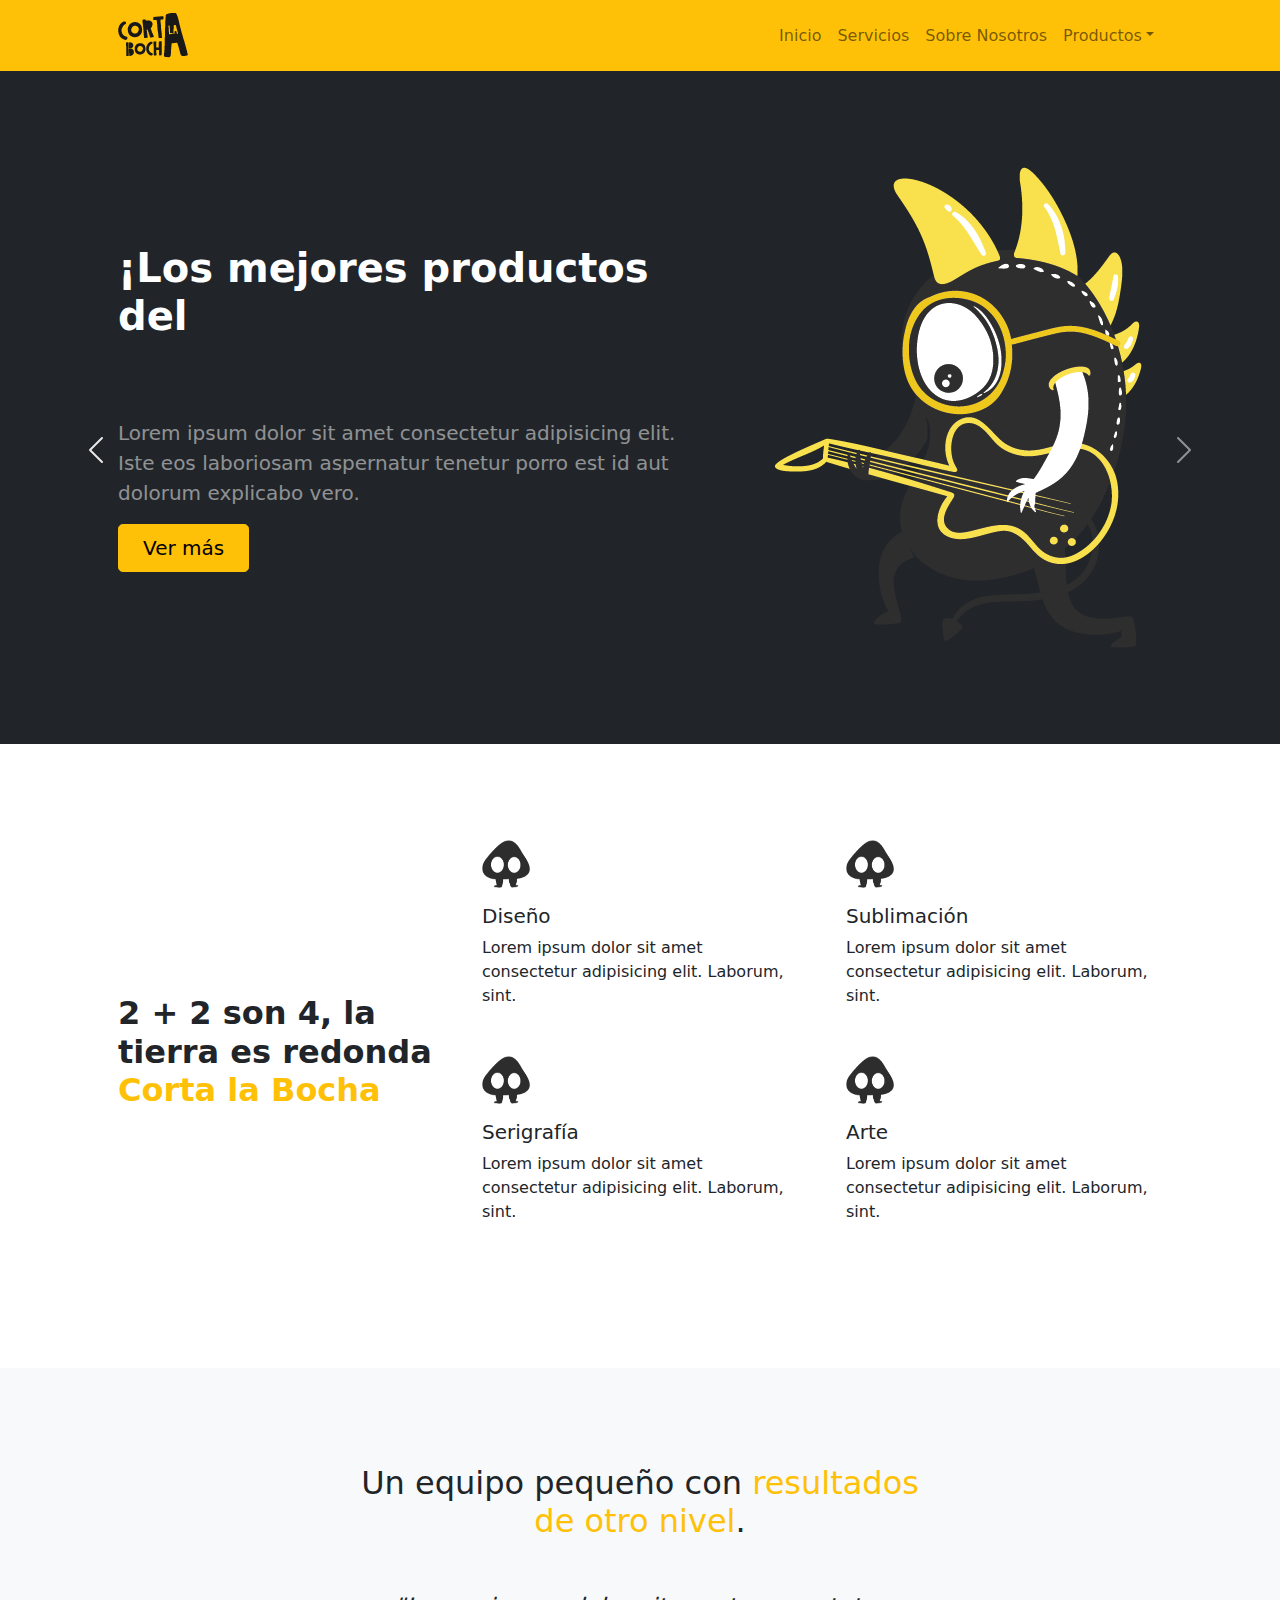
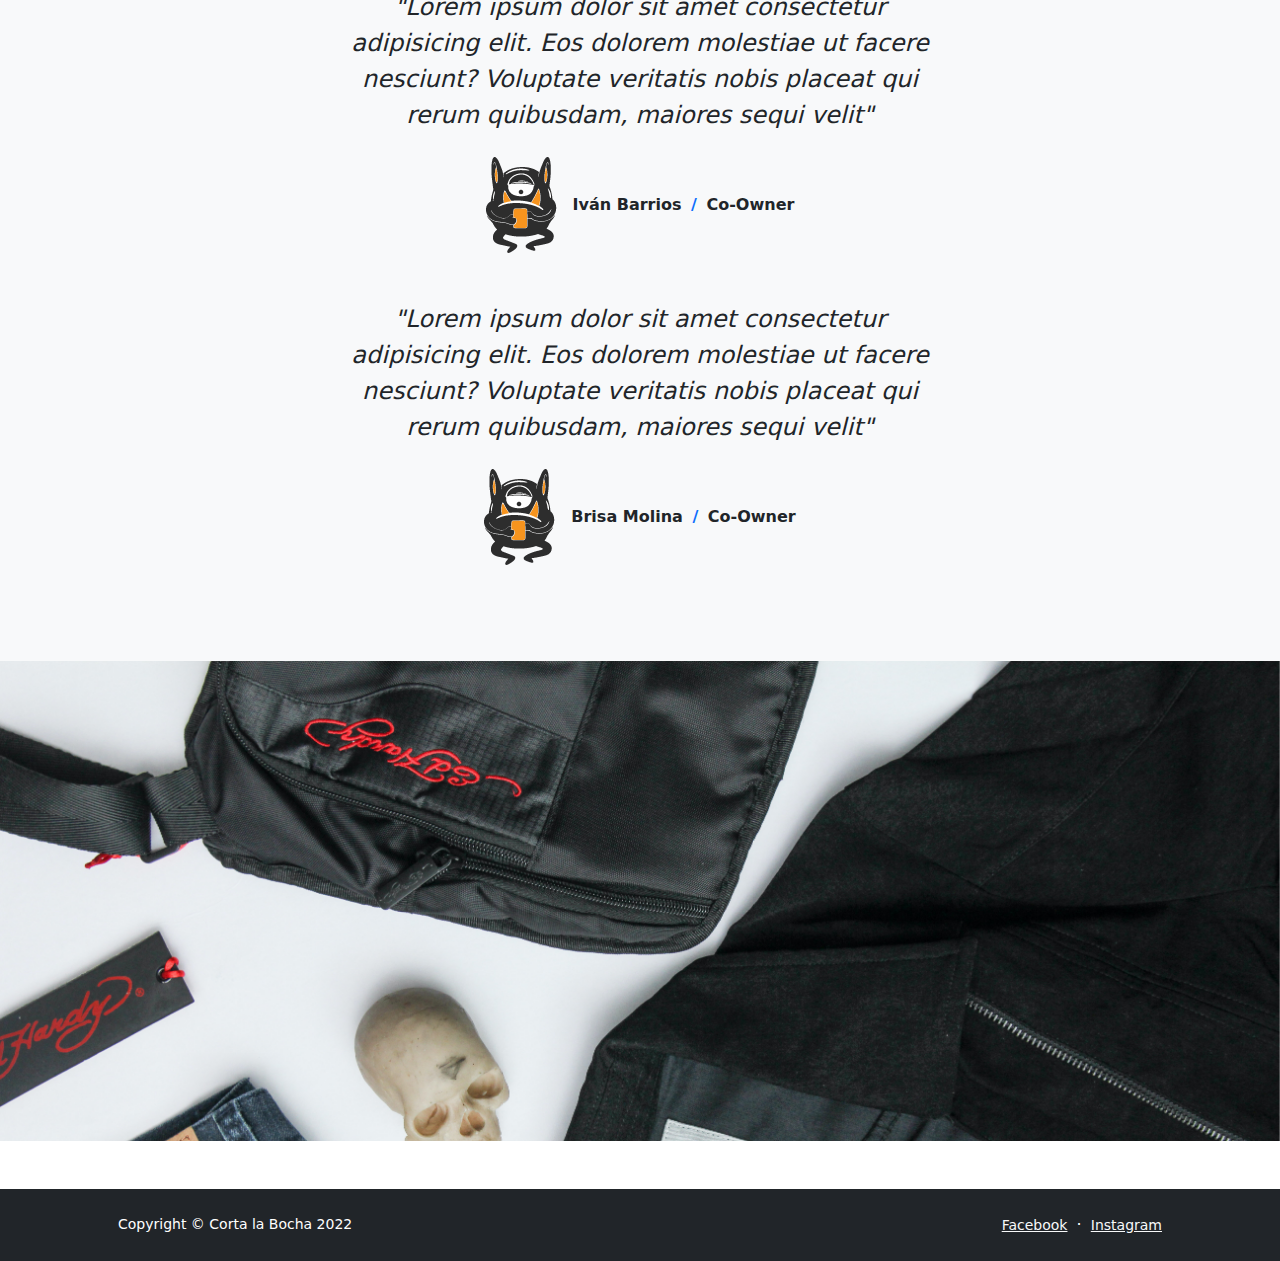
<file: 2entrega-main/index.html>
<!DOCTYPE html>
<html lang="en">
    <head>
        <meta charset="utf-8" />
        <meta name="viewport" content="width=device-width, initial-scale=1, shrink-to-fit=no" />
        <meta name="description" content="#" />
        <meta name="author" content="#" />
        <title>Corta la Bocha</title>
        <!-- Favicon-->
        <link rel="icon" type="image/x-icon" href="./img/fav-icon.svg" />
               <!--  Bootstrap--> 
        <link href="css/styles.css" rel="stylesheet" />
    </head>


    <body class="d-flex flex-column h-100">
        <main class="flex-shrink-0">
            <!-- Navigation-->
            <nav class="navbar navbar-expand-lg navbar-light bg-warning bg-warning">
                <div class="container px-5">
                    <a class="navbar-brand" href="index.html"><img src="./img/logoFn.png" alt="logotipo"></a>
                    <button class="navbar-toggler" type="button" data-bs-toggle="collapse" data-bs-target="#navbarSupportedContent" aria-controls="navbarSupportedContent" aria-expanded="false" aria-label="Toggle navigation"><span class="navbar-toggler-icon"></span></button>
                    <div class="collapse navbar-collapse" id="navbarSupportedContent">
                        <ul class="navbar-nav ms-auto mb-2 mb-lg-0">
                            <li class="nav-item"><a class="nav-link" href="index.html">Inicio</a></li>
                            <li class="nav-item"><a class="nav-link" href="about.html">Servicios</a></li>
                            <li class="nav-item"><a class="nav-link" href="contact.html">Sobre Nosotros</a></li>
                            <li class="nav-item dropdown">
                                <a class="nav-link dropdown-toggle" id="navbarDropdownBlog" href="#" role="button" data-bs-toggle="dropdown" aria-expanded="false">Productos</a>
                                <ul class="dropdown-menu dropdown-menu-end" aria-labelledby="navbarDropdownBlog">
                                    <li><a class="dropdown-item" href="pricing.html">Banderas</a></li>
                                 </ul>
                            </li>
                          </ul>
                            </li>
                        </ul>
                    </div>
                </div>
            </nav>
            <!-- Header-->
            <header class="bg-dark py-5">
                <div class="container px-5">
                    <div class="row gx-5 align-items-center justify-content-center">
                        <div class="col-lg-8 col-xl-7 col-xxl-6">
                            <div class="my-5 text-center text-xl-start">

                                <h1 class="display-6 fw-bolder text-white mb-2">¡Los mejores productos del</h1>

                                <span class=" display-6 fw-bolder text-white mb-2 text ">
                                    <div>condado!</div>
                                    <div>Departamento!</div>
                                    <div>Distrito!</div>
                                    <div>País!</div>
                                </span>

                                <p class="lead fw-normal text-white-50 mb-3">Lorem ipsum dolor sit amet consectetur adipisicing elit. Iste eos laboriosam aspernatur tenetur porro est id aut dolorum explicabo vero.
                                </p>

                                <div class="d-grid gap-3 d-sm-flex justify-content-sm-center justify-content-xl-start">
                                    <a class="btn btn-warning btn-lg px-4 me-sm-3" href="#features">Ver más</a>
                                    
                                </div>
                            </div>
                        </div>
                        <div class="col-xl-5 col-xxl-6 d-none d-xl-block text-center"><img class="img-fluid rounded-3 my-5" src="./img/livan.png" alt="dino" /></div>
                    </div>
                </div>
            </header>
            
            <!-- Servicios-->
            <section class="py-5" id="features">
                <div class="container px-5 my-5">
                    <div class="row gx-5">
                        <div class=" d-flex align-items-center col-lg-4 mb-5 mb-lg-0">
                            <h2 class="fw-bolder mb-2">2 + 2 son 4, la tierra es redonda 
                            <span class="text-warning">Corta la Bocha</span>
                            </h2>
                        </div>

                        <div class="col-lg-8">
                            <div class="row gx-5 row-cols-1 row-cols-md-2">
                                <div class="col mb-5 h-100">
                                    <div class=" bg-gradient text-white rounded-3 mb-3"><i class="bi bi-collection"></i>
                                    <img class="feature" src="./img/feature.png" alt="diseño-logo"></div>
                                    <h2 class="h5">Diseño</h2>
                                    <p class="mb-0">Lorem ipsum dolor sit amet consectetur adipisicing elit. Laborum, sint.</p>
                                </div>
                                <div class="col mb-5 h-100">
                                    <div class=" bg-gradient text-white rounded-3 mb-3"><i class="bi bi-collection"></i>
                                    <img class="feature" src="./img/feature.png" alt="diseño-logo"></div>
                                    <h2 class="h5">Sublimación</h2>
                                    <p class="mb-0">Lorem ipsum dolor sit amet consectetur adipisicing elit. Laborum, sint.</p>
                                </div>
                                <div class="col mb-5 h-100">
                                    <div class=" bg-gradient text-white rounded-3 mb-3"><i class="bi bi-collection"></i>
                                    <img class="feature" src="./img/feature.png" alt="diseño-logo"></div>
                                    <h2 class="h5">Serigrafía</h2>
                                    <p class="mb-0">Lorem ipsum dolor sit amet consectetur adipisicing elit. Laborum, sint.</p>
                                </div>
                                <div class="col mb-5 h-100">
                                    <div class=" bg-gradient text-white rounded-3 mb-3"><i class="bi bi-collection"></i>
                                    <img class="feature" src="./img/feature.png" alt="diseño-logo"></div>
                                    <h2 class="h5">Arte</h2>
                                    <p class="mb-0">Lorem ipsum dolor sit amet consectetur adipisicing elit. Laborum, sint.</p>
                                </div>
                                
                            </div>
                        </div>
                    </div>
                </div>
            </section>


            <!-- Sobre Nos-->
            <div class="py-5 bg-light">
                <div class="container px-5 my-5">
                    <div class="row gx-5 justify-content-center">
                        <div class="col-lg-10 col-xl-7">
                            <div class="text-center">
                                <div>
                                    <h1 class="mb-5 fs-2">Un equipo pequeño con <span class="text-warning">resultados de otro nivel</span>.</h1>
                                    <p class="fs-4 mb-4 fst-italic">"Lorem ipsum dolor sit amet consectetur adipisicing elit. Eos dolorem molestiae ut facere nesciunt? Voluptate veritatis nobis placeat qui rerum quibusdam, maiores sequi velit"</p>
                                </div>
                                

                                <div class="d-flex align-items-center justify-content-center">
                                    <img class=" me-3" src="./img/ceo.png" alt="foto-ceo" />
                                    <div class="fw-bold">
                                        Iván Barrios
                                        <span class="fw-bold text-primary mx-1">/</span>
                                        Co-Owner
                                    </div>
                                </div>


                                <div class="mt-5">
                                    <p class="fs-4 mb-4 fst-italic">"Lorem ipsum dolor sit amet consectetur adipisicing elit. Eos dolorem molestiae ut facere nesciunt? Voluptate veritatis nobis placeat qui rerum quibusdam, maiores sequi velit"</p>
                                </div>
                            
                                
                                <div class="d-flex align-items-center justify-content-center">
                                    <img class=" me-3" src="./img/ceo.png" alt="foto-ceo2" />
                                    <div class="fw-bold">
                                        Brisa Molina
                                        <span class="fw-bold text-primary mx-1">/</span>
                                        Co-Owner
                                    </div>
                                </div>
                            </div>
                        </div>
                    </div>
                </div>
            </div>
    
  <!-- productos -->

  <div class="mb-5" id="carousel" class="carousel slide" data-bs-ride="carousel">
    <div class="carousel-inner">

      <div class="carousel-item active" data-bs-interval="3000">
        <img src="./img/cosas.jpg" class="d-block w-100" alt="campera-parches">
      </div>
      

      <div class="carousel-item" data-bs-interval="3000">
        <img src="./img/campera.jpg" class="d-block w-100" alt="campera-stickers">
      </div>


      <div class="carousel-item" data-bs-interval="3000">
        <img src="./img/rock-chico.jpg" class="d-block w-100" alt="chico-rock">
      </div>

    </div>

    
    <button class="carousel-control-prev" type="button" data-bs-target="#carousel"  data-bs-slide="prev">
      <span class="carousel-control-prev-icon" aria-hidden="true"></span>
      <span class="visually-hidden">Previous</span>
    </button>
    <button class="carousel-control-next" type="button" data-bs-target="#carousel"  data-bs-slide="next">
      <span class="carousel-control-next-icon" aria-hidden="true"></span>
      <span class="visually-hidden">Next</span>
    </button>
  </div>    
 
  <!-- Fin productos -->

                   
</main>
        <!-- Footer-->
        <footer class="bg-dark py-4 mt-auto">
            <div class="container px-5">
                <div class="row align-items-center justify-content-between flex-column flex-sm-row">
                    <div class="col-auto"><div class="small m-0 text-white">Copyright &copy; Corta la Bocha 2022</div></div>
                    <div class="col-auto">
                        <a class="link-light small" href="https://www.facebook.com/Cortalaabocha/">Facebook</a>
                        <span class="text-white mx-1">&middot;</span>
                        <a class="link-light small" href="https://www.instagram.com/cortalaabocha/">Instagram</a>
                        
                </div>
            </div>
        </footer>
        <!-- Bootstrap core JS-->
        <script src="https://cdn.jsdelivr.net/npm/bootstrap@5.1.3/dist/js/bootstrap.bundle.min.js"></script>
        <!-- Core theme JS-->
        <script src="js/scripts.js"></script>
    </body>
</html>
</file>
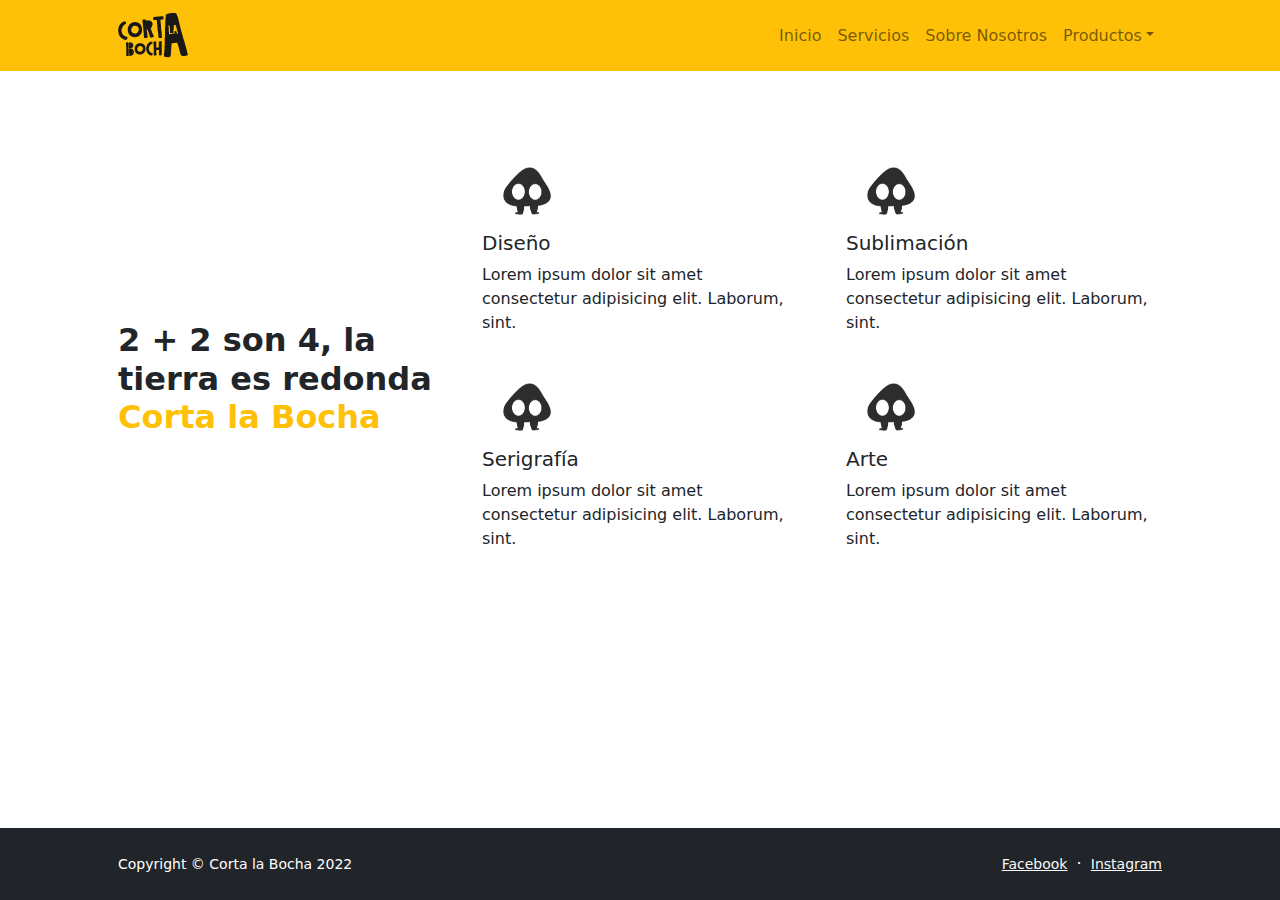
<file: 2entrega-main/about.html>
<!DOCTYPE html>
<html lang="en">
    <head>
        <meta charset="utf-8" />
        <meta name="viewport" content="width=device-width, initial-scale=1, shrink-to-fit=no" />
        <meta name="description" content="" />
        <meta name="author" content="" />
        <title>Corta la Bocha</title>
        <!-- Favicon-->
        <link rel="icon" type="image/x-icon" href="./img/fav-icon.svg" />
        <!-- Bootstrap icons-->
        <link href="https://cdn.jsdelivr.net/npm/bootstrap-icons@1.5.0/font/bootstrap-icons.css" rel="stylesheet" />
        <!-- Core theme CSS (includes Bootstrap)-->
        <link href="css/styles.css" rel="stylesheet" />
    </head>
    <body class="d-flex flex-column">
        <main class="flex-shrink-0">

            <!-- Navigation-->
            <nav class="navbar navbar-expand-lg navbar-light bg-warning bg-warning">
                <div class="container px-5">
                    <a class="navbar-brand" href="index.html"><img src="./img/logoFn.png" alt="logotipo"></a>
                    <button class="navbar-toggler" type="button" data-bs-toggle="collapse" data-bs-target="#navbarSupportedContent" aria-controls="navbarSupportedContent" aria-expanded="false" aria-label="Toggle navigation"><span class="navbar-toggler-icon"></span></button>
                    <div class="collapse navbar-collapse" id="navbarSupportedContent">
                        <ul class="navbar-nav ms-auto mb-2 mb-lg-0">
                            <li class="nav-item"><a class="nav-link" href="index.html">Inicio</a></li>
                            <li class="nav-item"><a class="nav-link" href="about.html">Servicios</a></li>
                            <li class="nav-item"><a class="nav-link" href="contact.html">Sobre Nosotros</a></li>
                                                   
                            <li class="nav-item dropdown">
                                <a class="nav-link dropdown-toggle" id="navbarDropdownBlog" href="#" role="button" data-bs-toggle="dropdown" aria-expanded="false">Productos</a>
                                <ul class="dropdown-menu dropdown-menu-end" aria-labelledby="navbarDropdownBlog">
                                    <li><a class="dropdown-item" href="pricing.html">Banderas</a></li>
                                 </ul>
                            </li>
                          </ul>
                            </li>
                        </ul>
                    </div>
                </div>
            </nav>
            
            <!-- Servicios-->
            <section class="py-5" id="features">
                <div class="container px-5 my-5">
                    <div class="row gx-5">
                        <div class=" d-flex align-items-center col-lg-4 mb-5 mb-lg-0">
                            <h2 class="fw-bolder mb-2">2 + 2 son 4, la tierra es redonda 
                            <span class="text-warning">Corta la Bocha</span>
                            </h2>
                        </div>

                        <div class="col-lg-8">
                            <div class="row gx-5 row-cols-1 row-cols-md-2">
                                <div class="col mb-5 h-100">
                                    <div class=" bg-gradient text-white rounded-3 mb-3"><i class="bi bi-collection"></i>
                                    <img class="feature" src="./img/feature.png" alt="diseño-logo"></div>
                                    <h2 class="h5">Diseño</h2>
                                    <p class="mb-0">Lorem ipsum dolor sit amet consectetur adipisicing elit. Laborum, sint.</p>
                                </div>
                                <div class="col mb-5 h-100">
                                    <div class=" bg-gradient text-white rounded-3 mb-3"><i class="bi bi-collection"></i>
                                    <img class="feature" src="./img/feature.png" alt="diseño-logo"></div>
                                    <h2 class="h5">Sublimación</h2>
                                    <p class="mb-0">Lorem ipsum dolor sit amet consectetur adipisicing elit. Laborum, sint.</p>
                                </div>
                                <div class="col mb-5 h-100">
                                    <div class=" bg-gradient text-white rounded-3 mb-3"><i class="bi bi-collection"></i>
                                    <img class="feature" src="./img/feature.png" alt="diseño-logo"></div>
                                    <h2 class="h5">Serigrafía</h2>
                                    <p class="mb-0">Lorem ipsum dolor sit amet consectetur adipisicing elit. Laborum, sint.</p>
                                </div>
                                <div class="col mb-5 h-100">
                                    <div class=" bg-gradient text-white rounded-3 mb-3"><i class="bi bi-collection"></i>
                                    <img class="feature" src="./img/feature.png" alt="diseño-logo"></div>
                                    <h2 class="h5">Arte</h2>
                                    <p class="mb-0">Lorem ipsum dolor sit amet consectetur adipisicing elit. Laborum, sint.</p>
                                </div>
                                
                            </div>
                        </div>
                    </div>
                </div>
            </section>

        </main>
         <!-- Footer-->
         <footer class="bg-dark py-4 mt-auto">
            <div class="container px-5">
                <div class="row align-items-center justify-content-between flex-column flex-sm-row">
                    <div class="col-auto"><div class="small m-0 text-white">Copyright &copy; Corta la Bocha 2022</div></div>
                    <div class="col-auto">
                        <a class="link-light small" href="https://www.facebook.com/Cortalaabocha/">Facebook</a>
                        <span class="text-white mx-1">&middot;</span>
                        <a class="link-light small" href="https://www.instagram.com/cortalaabocha/">Instagram</a>
                        
                </div>
            </div>
        </footer>
        <!-- Bootstrap core JS-->
        <script src="https://cdn.jsdelivr.net/npm/bootstrap@5.1.3/dist/js/bootstrap.bundle.min.js"></script>
        <!-- Core theme JS-->
        <script src="js/scripts.js"></script>
    </body>
</html>
</file>
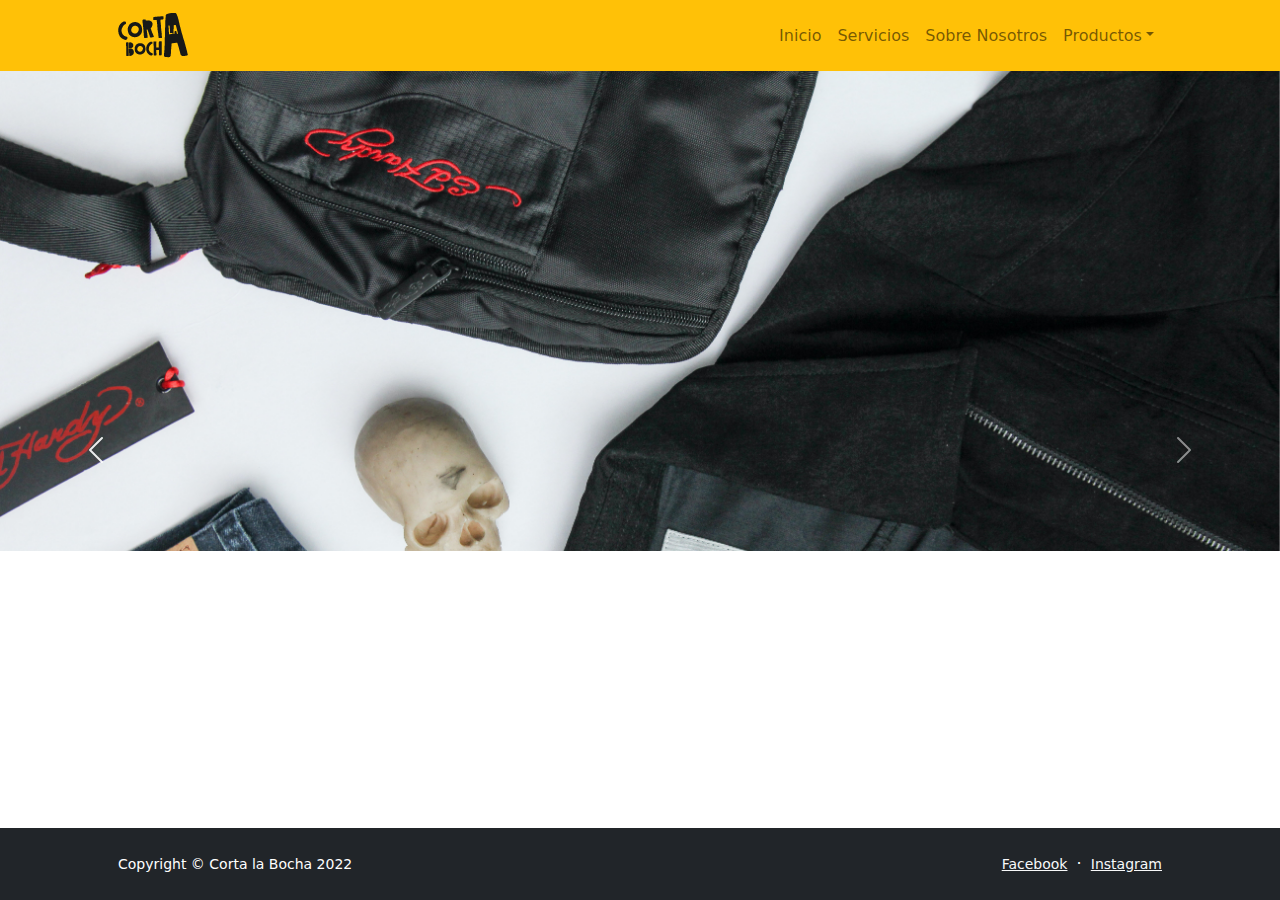
<file: 2entrega-main/bandera.html>
<!DOCTYPE html>
<html lang="en">
    <head>
        <meta charset="utf-8" />
        <meta name="viewport" content="width=device-width, initial-scale=1, shrink-to-fit=no" />
        <meta name="description" content="" />
        <meta name="author" content="" />
        <title>Corta la Bocha</title>
        <!-- Favicon-->
        <link rel="icon" type="image/x-icon" href="./img/fav-icon.svg" />
        <!-- Bootstrap icons-->
        <link href="https://cdn.jsdelivr.net/npm/bootstrap-icons@1.5.0/font/bootstrap-icons.css" rel="stylesheet" />
        <!-- Core theme CSS (includes Bootstrap)-->
        <link href="css/styles.css" rel="stylesheet" />
    </head>
    <body class="d-flex flex-column">
        <main class="flex-shrink-0">
            <!-- Navigation-->
            <nav class="navbar navbar-expand-lg navbar-light bg-warning bg-warning">
                <div class="container px-5">
                    <a class="navbar-brand" href="index.html"><img src="./img/logoFn.png" alt="logotipo"></a>
                    <button class="navbar-toggler" type="button" data-bs-toggle="collapse" data-bs-target="#navbarSupportedContent" aria-controls="navbarSupportedContent" aria-expanded="false" aria-label="Toggle navigation"><span class="navbar-toggler-icon"></span></button>
                    <div class="collapse navbar-collapse" id="navbarSupportedContent">
                        <ul class="navbar-nav ms-auto mb-2 mb-lg-0">
                            <li class="nav-item"><a class="nav-link" href="index.html">Inicio</a></li>
                            <li class="nav-item"><a class="nav-link" href="about.html">Servicios</a></li>
                            <li class="nav-item"><a class="nav-link" href="contact.html">Sobre Nosotros</a></li>
                                                       
                            <li class="nav-item dropdown">
                                <a class="nav-link dropdown-toggle" id="navbarDropdownBlog" href="#" role="button" data-bs-toggle="dropdown" aria-expanded="false">Productos</a>
                                <ul class="dropdown-menu dropdown-menu-end" aria-labelledby="navbarDropdownBlog">
                                    <li><a class="dropdown-item" href="./pricing.html">Banderas</a></li>
                                 </ul>
                            </li>
                          </ul>
                            </li>
                        </ul>
                    </div>
                </div>
            </nav>


<!-- productos -->

  <div class="mb-5" id="carousel" class="carousel slide" data-bs-ride="carousel">
    <div class="carousel-inner">

      <div class="carousel-item active" data-bs-interval="3000">
        <img src="./img/cosas.jpg" class="d-block w-100" alt="campera-parches">
      </div>
      

      <div class="carousel-item" data-bs-interval="3000">
        <img src="./img/campera.jpg" class="d-block w-100" alt="campera-stickers">
      </div>


      <div class="carousel-item" data-bs-interval="3000">
        <img src="./img/rock-chico.jpg" class="d-block w-100" alt="chico-rock">
      </div>

    </div>

    
    <button class="carousel-control-prev" type="button" data-bs-target="#carousel"  data-bs-slide="prev">
      <span class="carousel-control-prev-icon" aria-hidden="true"></span>
      <span class="visually-hidden">Previous</span>
    </button>
    <button class="carousel-control-next" type="button" data-bs-target="#carousel"  data-bs-slide="next">
      <span class="carousel-control-next-icon" aria-hidden="true"></span>
      <span class="visually-hidden">Next</span>
    </button>
  </div>   
  
<!-- Fin productos -->
 </main>

  <!-- Footer-->
  <footer class="bg-dark py-4 mt-auto">
    <div class="container px-5">
        <div class="row align-items-center justify-content-between flex-column flex-sm-row">
            <div class="col-auto"><div class="small m-0 text-white">Copyright &copy; Corta la Bocha 2022</div></div>
            <div class="col-auto">
                <a class="link-light small" href="https://www.facebook.com/Cortalaabocha/">Facebook</a>
                <span class="text-white mx-1">&middot;</span>
                <a class="link-light small" href="https://www.instagram.com/cortalaabocha/">Instagram</a>
                
        </div>
    </div>
</footer>
  
        <!-- Bootstrap core JS-->
        <script src="https://cdn.jsdelivr.net/npm/bootstrap@5.1.3/dist/js/bootstrap.bundle.min.js"></script>
        <!-- Core theme JS-->
        <script src="js/scripts.js"></script>
    </body>
</html>
</file>
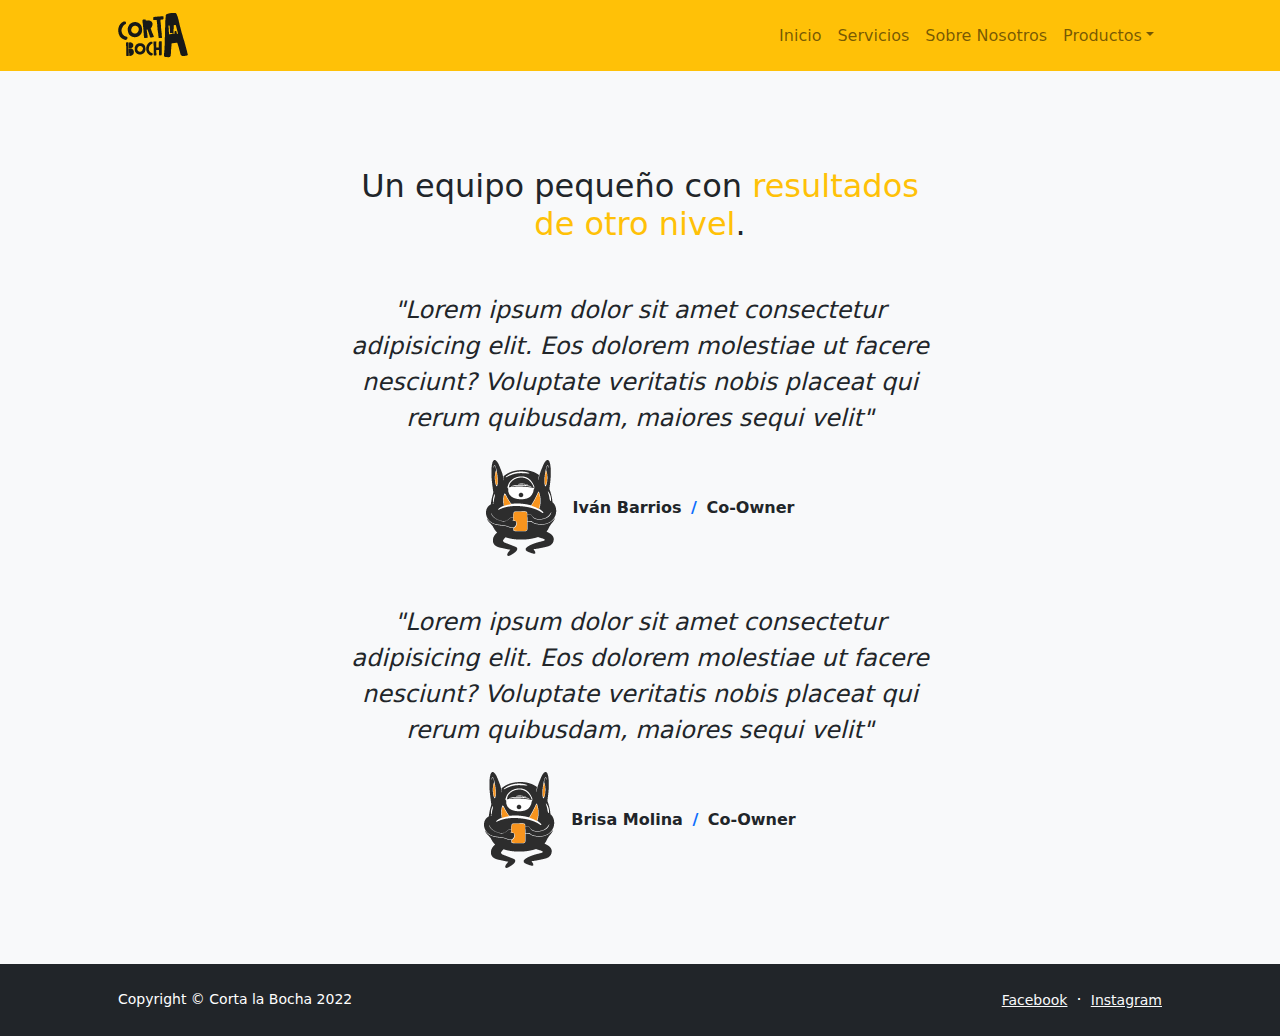
<file: 2entrega-main/contact.html>
<!DOCTYPE html>
<html lang="en">
    <head>
        <meta charset="utf-8" />
        <meta name="viewport" content="width=device-width, initial-scale=1, shrink-to-fit=no" />
        <meta name="description" content />
        <meta name="author" content />
        <title>Corta la Bocha</title>
        <!-- Favicon-->
        <link rel="icon" type="image/x-icon" href="./img/fav-icon.svg" />
        <!-- Bootstrap icons-->
        <link href="https://cdn.jsdelivr.net/npm/bootstrap-icons@1.5.0/font/bootstrap-icons.css" rel="stylesheet" />
        <!-- Core theme CSS (includes Bootstrap)-->
        <link href="css/styles.css" rel="stylesheet" />
    </head>
    <body class="d-flex flex-column">
        <main class="flex-shrink-0">
            <!-- Navigation-->
            <nav class="navbar navbar-expand-lg navbar-light bg-warning bg-warning">
                <div class="container px-5">
                    <a class="navbar-brand" href="index.html"><img src="./img/logoFn.png" alt="logotipo"></a>
                    <button class="navbar-toggler" type="button" data-bs-toggle="collapse" data-bs-target="#navbarSupportedContent" aria-controls="navbarSupportedContent" aria-expanded="false" aria-label="Toggle navigation"><span class="navbar-toggler-icon"></span></button>
                    <div class="collapse navbar-collapse" id="navbarSupportedContent">
                        <ul class="navbar-nav ms-auto mb-2 mb-lg-0">
                            <li class="nav-item"><a class="nav-link" href="index.html">Inicio</a></li>
                            <li class="nav-item"><a class="nav-link" href="about.html">Servicios</a></li>
                            <li class="nav-item"><a class="nav-link" href="contact.html">Sobre Nosotros</a></li>
                                                       
                            <li class="nav-item dropdown">
                                <a class="nav-link dropdown-toggle" id="navbarDropdownBlog" href="#" role="button" data-bs-toggle="dropdown" aria-expanded="false">Productos</a>
                                <ul class="dropdown-menu dropdown-menu-end" aria-labelledby="navbarDropdownBlog">
                                    <li><a class="dropdown-item" href="pricing.html">Banderas</a></li>
                                 </ul>
                            </li>
                          </ul>
                            </li>
                        </ul>
                    </div>
                </div>
            </nav>
             <!-- Sobre Nos-->
             <div class="py-5 bg-light">
                <div class="container px-5 my-5">
                    <div class="row gx-5 justify-content-center">
                        <div class="col-lg-10 col-xl-7">
                            <div class="text-center">
                                <div>
                                    <h1 class="mb-5 fs-2">Un equipo pequeño con <span class="text-warning">resultados de otro nivel</span>.</h1>
                                    <p class="fs-4 mb-4 fst-italic">"Lorem ipsum dolor sit amet consectetur adipisicing elit. Eos dolorem molestiae ut facere nesciunt? Voluptate veritatis nobis placeat qui rerum quibusdam, maiores sequi velit"</p>
                                </div>
                                

                                <div class="d-flex align-items-center justify-content-center">
                                    <img class=" me-3" src="./img/ceo.png" alt="foto-ceo" />
                                    <div class="fw-bold">
                                        Iván Barrios
                                        <span class="fw-bold text-primary mx-1">/</span>
                                        Co-Owner
                                    </div>
                                </div>


                                <div class="mt-5">
                                    <p class="fs-4 mb-4 fst-italic">"Lorem ipsum dolor sit amet consectetur adipisicing elit. Eos dolorem molestiae ut facere nesciunt? Voluptate veritatis nobis placeat qui rerum quibusdam, maiores sequi velit"</p>
                                </div>
                            
                                
                                <div class="d-flex align-items-center justify-content-center">
                                    <img class=" me-3" src="./img/ceo.png" alt="foto-ceo2" />
                                    <div class="fw-bold">
                                        Brisa Molina
                                        <span class="fw-bold text-primary mx-1">/</span>
                                        Co-Owner
                                    </div>
                                </div>
                            </div>
                        </div>
                    </div>
                </div>
            </div>

        </main>

         <!-- Footer-->
         <footer class="bg-dark py-4 mt-auto">
            <div class="container px-5">
                <div class="row align-items-center justify-content-between flex-column flex-sm-row">
                    <div class="col-auto"><div class="small m-0 text-white">Copyright &copy; Corta la Bocha 2022</div></div>
                    <div class="col-auto">
                        <a class="link-light small" href="https://www.facebook.com/Cortalaabocha/">Facebook</a>
                        <span class="text-white mx-1">&middot;</span>
                        <a class="link-light small" href="https://www.instagram.com/cortalaabocha/">Instagram</a>
                        
                </div>
            </div>
        </footer>
        
        <script src="https://cdn.startbootstrap.com/sb-forms-latest.js"></script>
    </body>
</html>
</file>
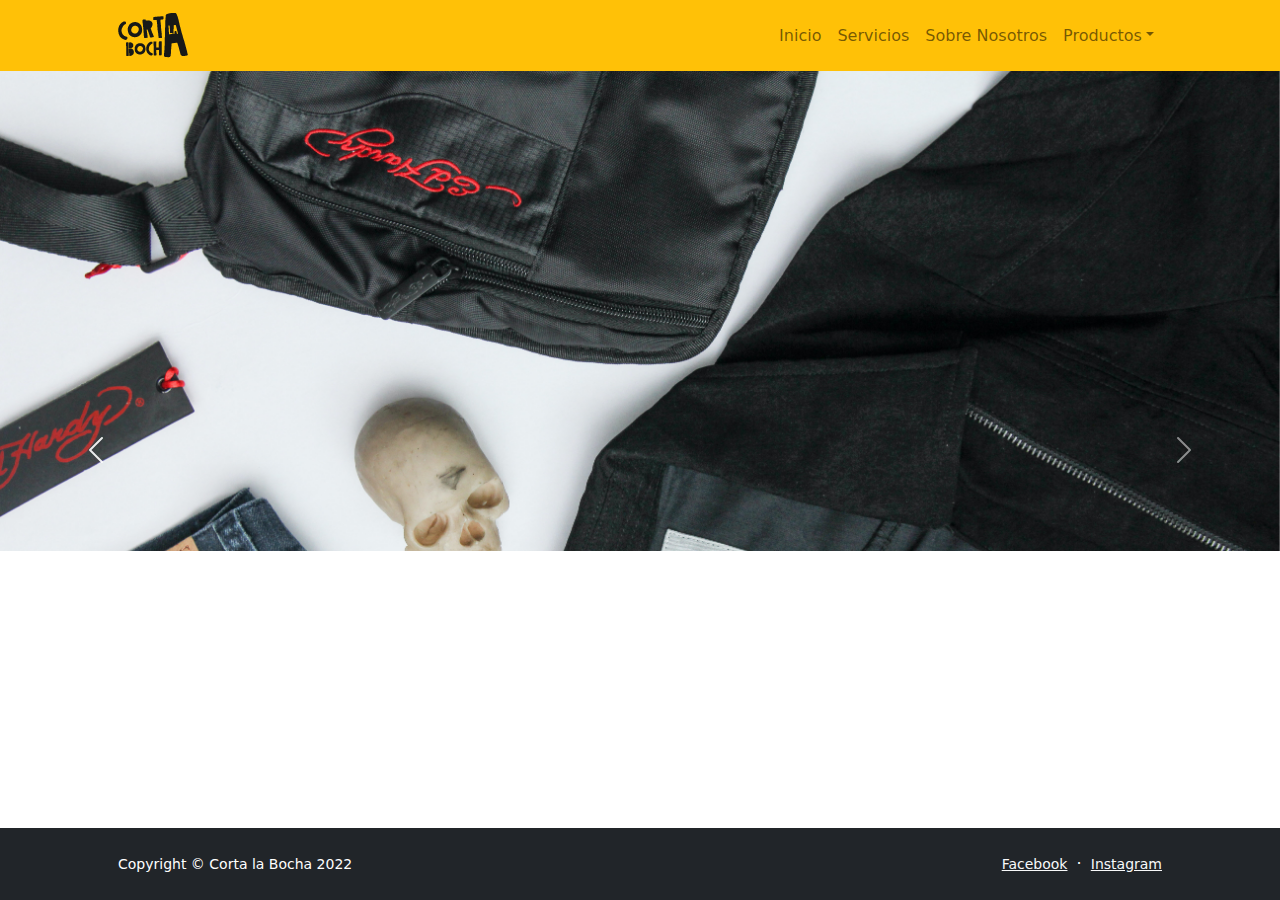
<file: 2entrega-main/pricing.html>
<!DOCTYPE html>
<html lang="en">
    <head>
        <meta charset="utf-8" />
        <meta name="viewport" content="width=device-width, initial-scale=1, shrink-to-fit=no" />
        <meta name="description" content="" />
        <meta name="author" content="" />
        <title>Corta la Bocha</title>
        <!-- Favicon-->
        <link rel="icon" type="image/x-icon" href="./img/fav-icon.svg" />
        <!-- Bootstrap icons-->
        <link href="https://cdn.jsdelivr.net/npm/bootstrap-icons@1.5.0/font/bootstrap-icons.css" rel="stylesheet" />
        <!-- Core theme CSS (includes Bootstrap)-->
        <link href="css/styles.css" rel="stylesheet" />
    </head>
    <body class="d-flex flex-column">
        <main class="flex-shrink-0">
            <!-- Navigation-->
            <nav class="navbar navbar-expand-lg navbar-light bg-warning bg-warning">
                <div class="container px-5">
                    <a class="navbar-brand" href="index.html"><img src="./img/logoFn.png" alt="logotipo"></a>
                    <button class="navbar-toggler" type="button" data-bs-toggle="collapse" data-bs-target="#navbarSupportedContent" aria-controls="navbarSupportedContent" aria-expanded="false" aria-label="Toggle navigation"><span class="navbar-toggler-icon"></span></button>
                    <div class="collapse navbar-collapse" id="navbarSupportedContent">
                        <ul class="navbar-nav ms-auto mb-2 mb-lg-0">
                            <li class="nav-item"><a class="nav-link" href="index.html">Inicio</a></li>
                            <li class="nav-item"><a class="nav-link" href="about.html">Servicios</a></li>
                            <li class="nav-item"><a class="nav-link" href="contact.html">Sobre Nosotros</a></li>
                                                     
                            <li class="nav-item dropdown">
                                <a class="nav-link dropdown-toggle" id="navbarDropdownBlog" href="#" role="button" data-bs-toggle="dropdown" aria-expanded="false">Productos</a>
                                <ul class="dropdown-menu dropdown-menu-end" aria-labelledby="navbarDropdownBlog">
                                    <li><a class="dropdown-item" href="pricing.html">Banderas</a></li>
                                 </ul>
                            </li>
                          </ul>
                            </li>
                        </ul>
                    </div>
                </div>
            </nav>


<!-- productos -->

  <div class="mb-5" id="carousel" class="carousel slide" data-bs-ride="carousel">
    <div class="carousel-inner">

      <div class="carousel-item active" data-bs-interval="3000">
        <img src="./img/cosas.jpg" class="d-block w-100" alt="campera-parches">
      </div>
      

      <div class="carousel-item" data-bs-interval="3000">
        <img src="./img/campera.jpg" class="d-block w-100" alt="campera-stickers">
      </div>


      <div class="carousel-item" data-bs-interval="3000">
        <img src="./img/rock-chico.jpg" class="d-block w-100" alt="chico-rock">
      </div>

    </div>

    
    <button class="carousel-control-prev" type="button" data-bs-target="#carousel"  data-bs-slide="prev">
      <span class="carousel-control-prev-icon" aria-hidden="true"></span>
      <span class="visually-hidden">Previous</span>
    </button>
    <button class="carousel-control-next" type="button" data-bs-target="#carousel"  data-bs-slide="next">
      <span class="carousel-control-next-icon" aria-hidden="true"></span>
      <span class="visually-hidden">Next</span>
    </button>
  </div>   
  
<!-- Fin productos -->
 </main>

  <!-- Footer-->
  <footer class="bg-dark py-4 mt-auto">
    <div class="container px-5">
        <div class="row align-items-center justify-content-between flex-column flex-sm-row">
            <div class="col-auto"><div class="small m-0 text-white">Copyright &copy; Corta la Bocha 2022</div></div>
            <div class="col-auto">
                <a class="link-light small" href="https://www.facebook.com/Cortalaabocha/">Facebook</a>
                <span class="text-white mx-1">&middot;</span>
                <a class="link-light small" href="https://www.instagram.com/cortalaabocha/">Instagram</a>
                
        </div>
    </div>
</footer>
  
        <!-- Bootstrap core JS-->
        <script src="https://cdn.jsdelivr.net/npm/bootstrap@5.1.3/dist/js/bootstrap.bundle.min.js"></script>
        <!-- Core theme JS-->
        <script src="js/scripts.js"></script>
    </body>
</html>
</file>
